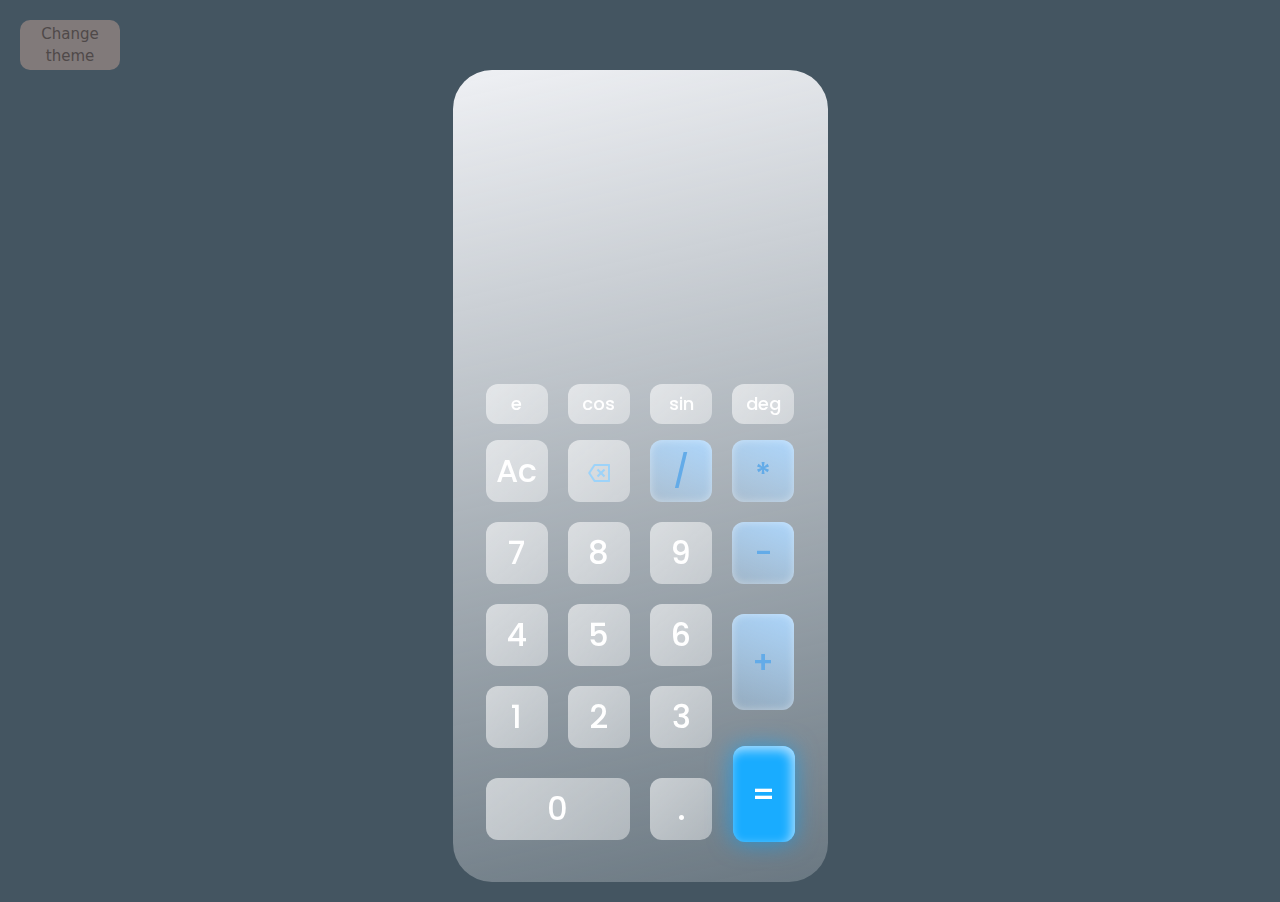
<file: index.html>
<!DOCTYPE html>
<html lang="en">
<head>
    <meta charset="UTF-8">
    <meta http-equiv="X-UA-Compatible" content="IE=edge">
    <meta name="viewport" content="width=device-width, initial-scale=1.0">
    <title>calculator</title>
    <link rel="preconnect" href="https://fonts.googleapis.com">
    <link rel="preconnect" href="https://fonts.gstatic.com" crossorigin>
    <link rel="stylesheet" href="css/bootstrap-reboot.min.css">
    <link href="https://fonts.googleapis.com/css2?family=Poppins:wght@400;500&family=Roboto:wght@300;400;700&display=swap"
          rel="stylesheet">
    <link rel="stylesheet" href="css/style.min.css">
</head>
<body>
    <div></div>
<section class="bg">
    <button class="change" id="switchMode">Change theme</button>
    <div class="calculator">
        <div class="calculator__screen">
            <div class="calculator__screen-one"></div>
            <div class="calculator__screen-two" id="result"></div>
        </div>
        <div class="calculator__buttons">
            <button class="btn little" data-operation="e">e</button>
            <button class="btn little" data-operation="cos">cos</button>
            <button class="btn little" data-operation="sin">sin</button>
            <button class="btn little" data-operation="deg">deg</button>
            <button class="btn" id="clear">Ac</button>
            <button class="btn clear" id="remove"><span></span></button>
            <button class="btn light" data-operation="/" id="divide">/</button>
            <button class="btn light multiple" data-operation="*" id="multiple">*</button>
            <button class="btn seven" data-num="7">7</button>
            <button class="btn eight" data-num="8">8</button>
            <button class="btn nine" data-num="9">9</button>
            <button class="btn light" id="minus" data-operation="-">-</button>
            <button class="btn four" data-num="4">4</button>
            <button class="btn five" data-num="5">5</button>
            <button class="btn six" data-num="6">6</button>
            <button class="btn plus light" id="plus" data-operation="+">+</button>
            <button class="btn one down" data-num="1">1</button>
            <button class="btn two down" data-num="2">2</button>
            <button class="btn three down" data-num="3">3</button>
            <button class="btn zero" data-num="0">0</button>
            <button class="btn" data-num=".">.</button>
            <button class="btn equal blue" id="equal">=</button>
        </div>
    </div>
</section>
<script src="js/changeTheme.js"></script>
<script src="js/calculator.js"></script>
</body>
</html>
</file>
<file: css/style.min.css>
*{-webkit-box-sizing:border-box;box-sizing:border-box;padding:0;margin:0}.bg{padding:20px;background:#445561}.bg .change{width:100px;height:50px;cursor:pointer;background:#817a7a;color:#4f4949;font-size:15px;border-radius:10px;border:none;-webkit-transition:all 1s;transition:all 1s}.bg .change:hover{color:#ecdfdf;background:#5b5a5a}.calculator{margin:0px auto;padding:118px 33px 10px 33px;width:375px;height:812px;border-radius:39px;background:linear-gradient(167.27deg, #F7F8FB -5.94%, rgba(247, 248, 251, 0.19) 103.62%);-webkit-backdrop-filter:blur(51px);backdrop-filter:blur(51px)}.dark .calculator{background:linear-gradient(191.34deg, #17181A -4.95%, #17181A 103.74%)}.calculator__screen{height:192px}.calculator__screen-one{height:36px;max-width:310px;font-family:"Poppins";font-style:normal;font-weight:400;font-size:24px;line-height:36px;text-align:right;color:#818181;overflow:hidden;text-overflow:ellipsis}.calculator__screen-two{overflow:hidden;text-overflow:ellipsis;margin-top:6px;height:72px;max-width:310px;font-family:"Poppins";font-style:normal;font-weight:500;font-size:48px;line-height:72px;color:#424242;text-align:right}.dark .calculator__screen-two{color:#fff}.calculator__buttons{display:grid;grid-template-areas:"e u sin deg" "ac vector division multiple" "seven eight nine minus" "four five six plus" "one two three plus" "zero zero dot equal";gap:20px;justify-items:center}.calculator__buttons .btn{width:62px;height:62px;background:linear-gradient(129.7deg, rgba(255, 255, 255, 0.6) -9.69%, rgba(255, 255, 255, 0.4) 114.23%);border-radius:12px;border:none;font-family:Poppins;font-weight:500;font-size:32px;line-height:62px;color:#fff;text-align:center;cursor:pointer;-webkit-user-select:none;-moz-user-select:none;-ms-user-select:none;user-select:none}.calculator__buttons .btn:hover{-webkit-filter:brightness(90%);filter:brightness(90%)}.calculator__buttons .btn:active{-webkit-filter:brightness(70%);filter:brightness(70%)}.dark .calculator__buttons .btn{background:#303136;color:#19acff}.calculator .little{position:relative;height:40px;line-height:40px;top:4px;font-size:18px}.calculator .light{background:linear-gradient(203.57deg, #ADD8FF -8.99%, rgba(173, 216, 255, 0.28) 111.42%);-webkit-box-shadow:inset 0px 0px 9px rgba(255,255,255,.43);box-shadow:inset 0px 0px 9px rgba(255,255,255,.43);color:#63abe8}.dark .calculator .light{background:#005db2;-webkit-box-shadow:none;box-shadow:none}.calculator .multiple{line-height:70px}.calculator .clear{color:#9dd3f9}.calculator .clear span::before{content:url(/icons/vec.png)}.dark .calculator .clear{font-weight:400;font-size:24px;color:#a5a5a5}.calculator .division{color:#63abe8}.calculator .plus{grid-area:plus;height:96px;line-height:96px;margin-top:10px}.calculator .zero{grid-area:zero;width:144px}.calculator .equal{position:absolute;bottom:40px;right:33px;height:96px;line-height:96px}.calculator .blue{background:#19acff;-webkit-box-shadow:-1px 1px 23px rgba(0,163,255,.65),inset -3px 4px 11px #b0dfff;box-shadow:-1px 1px 23px rgba(0,163,255,.65),inset -3px 4px 11px #b0dfff}.dark .calculator .blue{background:#1991ff;color:#b2daff;-webkit-box-shadow:none;box-shadow:none}.calculator .down{margin-bottom:10px}@media(max-height: 719px){.bg{height:100vh}.calculator{padding:80px 18px 10px 18px;border-radius:27px;width:265px;height:500px}.calculator__screen{height:162px}.calculator__buttons{gap:10px;-webkit-box-pack:justify;-ms-flex-pack:justify;justify-content:space-between}.calculator__buttons .btn{border-radius:8px;width:47px;height:33px;font-size:18px;line-height:18px}.calculator__buttons .clear{line-height:7px}.calculator__buttons .little{margin-bottom:3px;height:25px;line-height:25px;font-size:14px}.calculator__buttons .plus{height:57px;line-height:57px;margin-top:0px}.calculator__buttons .zero{width:112px}.calculator__buttons .equal{bottom:14px;right:17px;height:57px;line-height:57px}.calculator__buttons .down{margin-bottom:5px}}@media(max-height: 574px){.bg{height:100vh}.calculator{padding:40px 12px 70px 12px;border-radius:25px;width:220px;height:400px}.calculator__screen{height:117px}.calculator__screen-one{font-size:20px;height:25px}.calculator__screen-two{font-size:44px;height:45px}.calculator__buttons{-webkit-box-pack:justify;-ms-flex-pack:justify;justify-content:space-between;gap:5px}.calculator__buttons .btn{border-radius:8px;width:40px;height:35px;font-size:18px;line-height:18px}.calculator__buttons .clear{line-height:7px}.calculator__buttons .little{height:22px;line-height:22px;font-size:14px;top:2px}.calculator__buttons .plus{height:58px;line-height:58px;margin-top:0px}.calculator__buttons .zero{width:92px}.calculator__buttons .equal{bottom:15px;right:12px;height:58px;line-height:58px}.calculator__buttons .down{margin-bottom:3px}}
</file>
